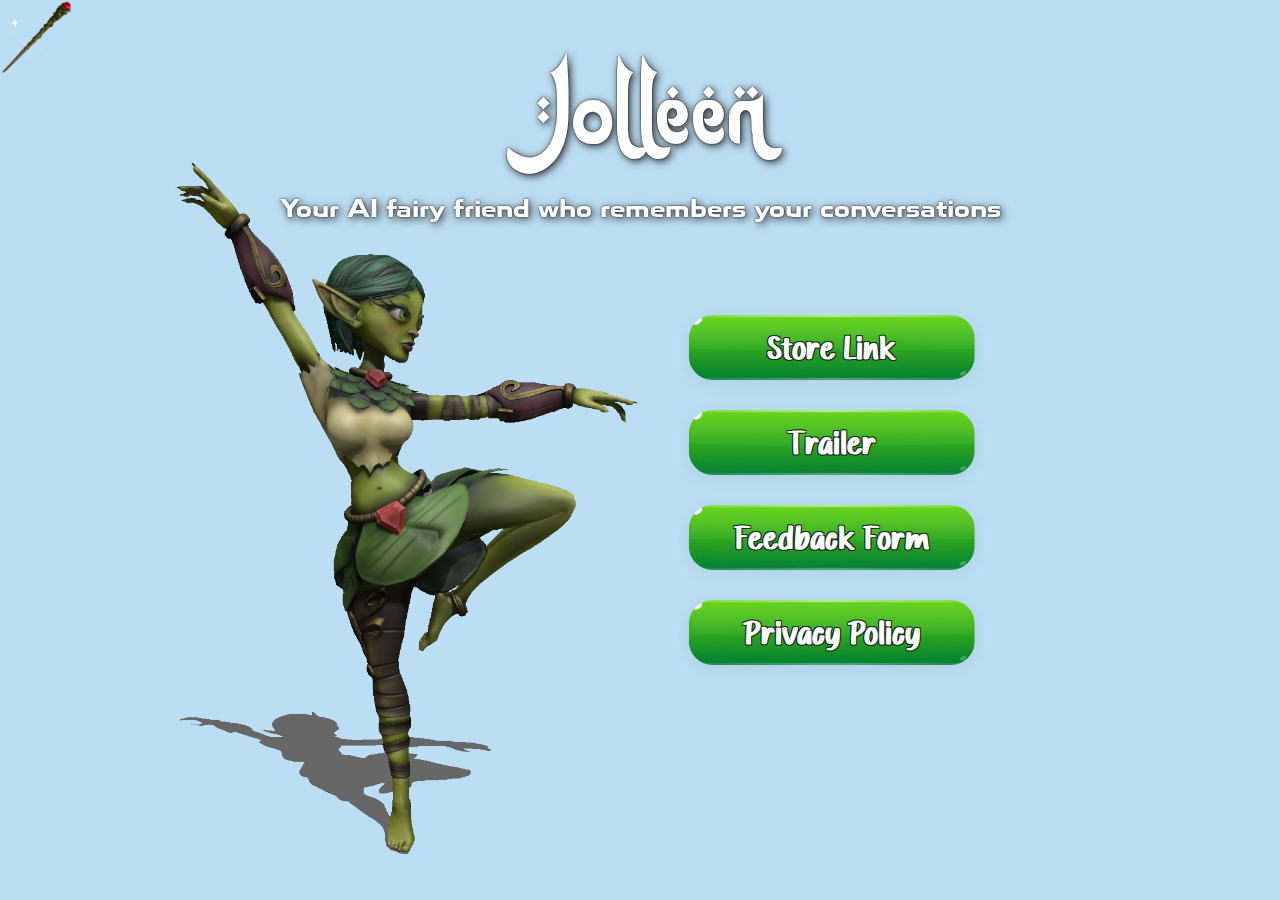
<file: index.html>
<!DOCTYPE html>
<html lang="en">
<head>
    <meta charset="UTF-8">
    <meta name="viewport" content="width=device-width, initial-scale=1.0">
    <title>Jolleen VR Game</title>
    <link rel="stylesheet" href="styles.css">
</head>
<body class="no-scroll">
    <div class="title-container">
        <div class="title-image">Jolleen</div>
        <div class="subtitle">Your AI fairy friend who remembers your conversations</div>
    </div>
    <picture>
      <source srcset="jolleen_laying.png" media="(max-width: 768px)">
      <img src="IMG_2712.PNG" alt="Character Clipart" class="character-clipart" />
    </picture>
    <img src="sparkles.gif" alt="Sparkles" class="sparkles-effect" />
    <img src="wand.png" alt="Custom Cursor" class="custom-cursor" style="display:none;" />
    <div class="button-container">
        <a href="https://vr.meta.me/s/20wYPuRqazY4Ppk" target="_blank" rel="noopener noreferrer" class="menu-link" style="text-decoration:none;">
            <div class="menu-button">
                <img src="JCGB-green_L_rounded_btn.png" alt="Store Link" class="menu-button-img" />
                <span class="menu-button-text">Store Link</span>
            </div>
        </a>
        <a href="https://youtu.be/n5tShGodNlQ" target="_blank" rel="noopener noreferrer" class="menu-link" style="text-decoration:none;">
            <div class="menu-button">
                <img src="JCGB-green_L_rounded_btn.png" alt="Trailer" class="menu-button-img" />
                <span class="menu-button-text">Trailer</span>
            </div>
        </a>
        <a href="https://forms.gle/CypVkYDoQDGKHsN66" target="_blank" rel="noopener noreferrer" class="menu-link" style="text-decoration:none;">
            <div class="menu-button">
                <img src="JCGB-green_L_rounded_btn.png" alt="Feedback Form" class="menu-button-img" />
                <span class="menu-button-text">Feedback Form</span>
            </div>
        </a>
        <a href="privacy.html" class="menu-link" style="text-decoration:none;">
            <div class="menu-button">
                <img src="JCGB-green_L_rounded_btn.png" alt="Privacy Policy" class="menu-button-img" />
                <span class="menu-button-text">Privacy Policy</span>
            </div>
        </a>
    </div>
    <script>
      // Preload audio
      const hoverSound = new Audio('hover-button.mp3');
      const clickSound = new Audio('click-button.mp3');
      hoverSound.volume = 0.5;
      clickSound.volume = 0.1;

      document.querySelectorAll('.menu-button').forEach(btn => {
        btn.addEventListener('mouseenter', () => {
          // Restart sound if already playing
          hoverSound.currentTime = 0;
          hoverSound.play();
        });
        btn.addEventListener('click', () => {
          clickSound.currentTime = 0;
          clickSound.play();
        });
      });
    </script>
    <script src="sparkles.js"></script>
    <script src="custom-cursor.js"></script>
</body>
</html>
</file>
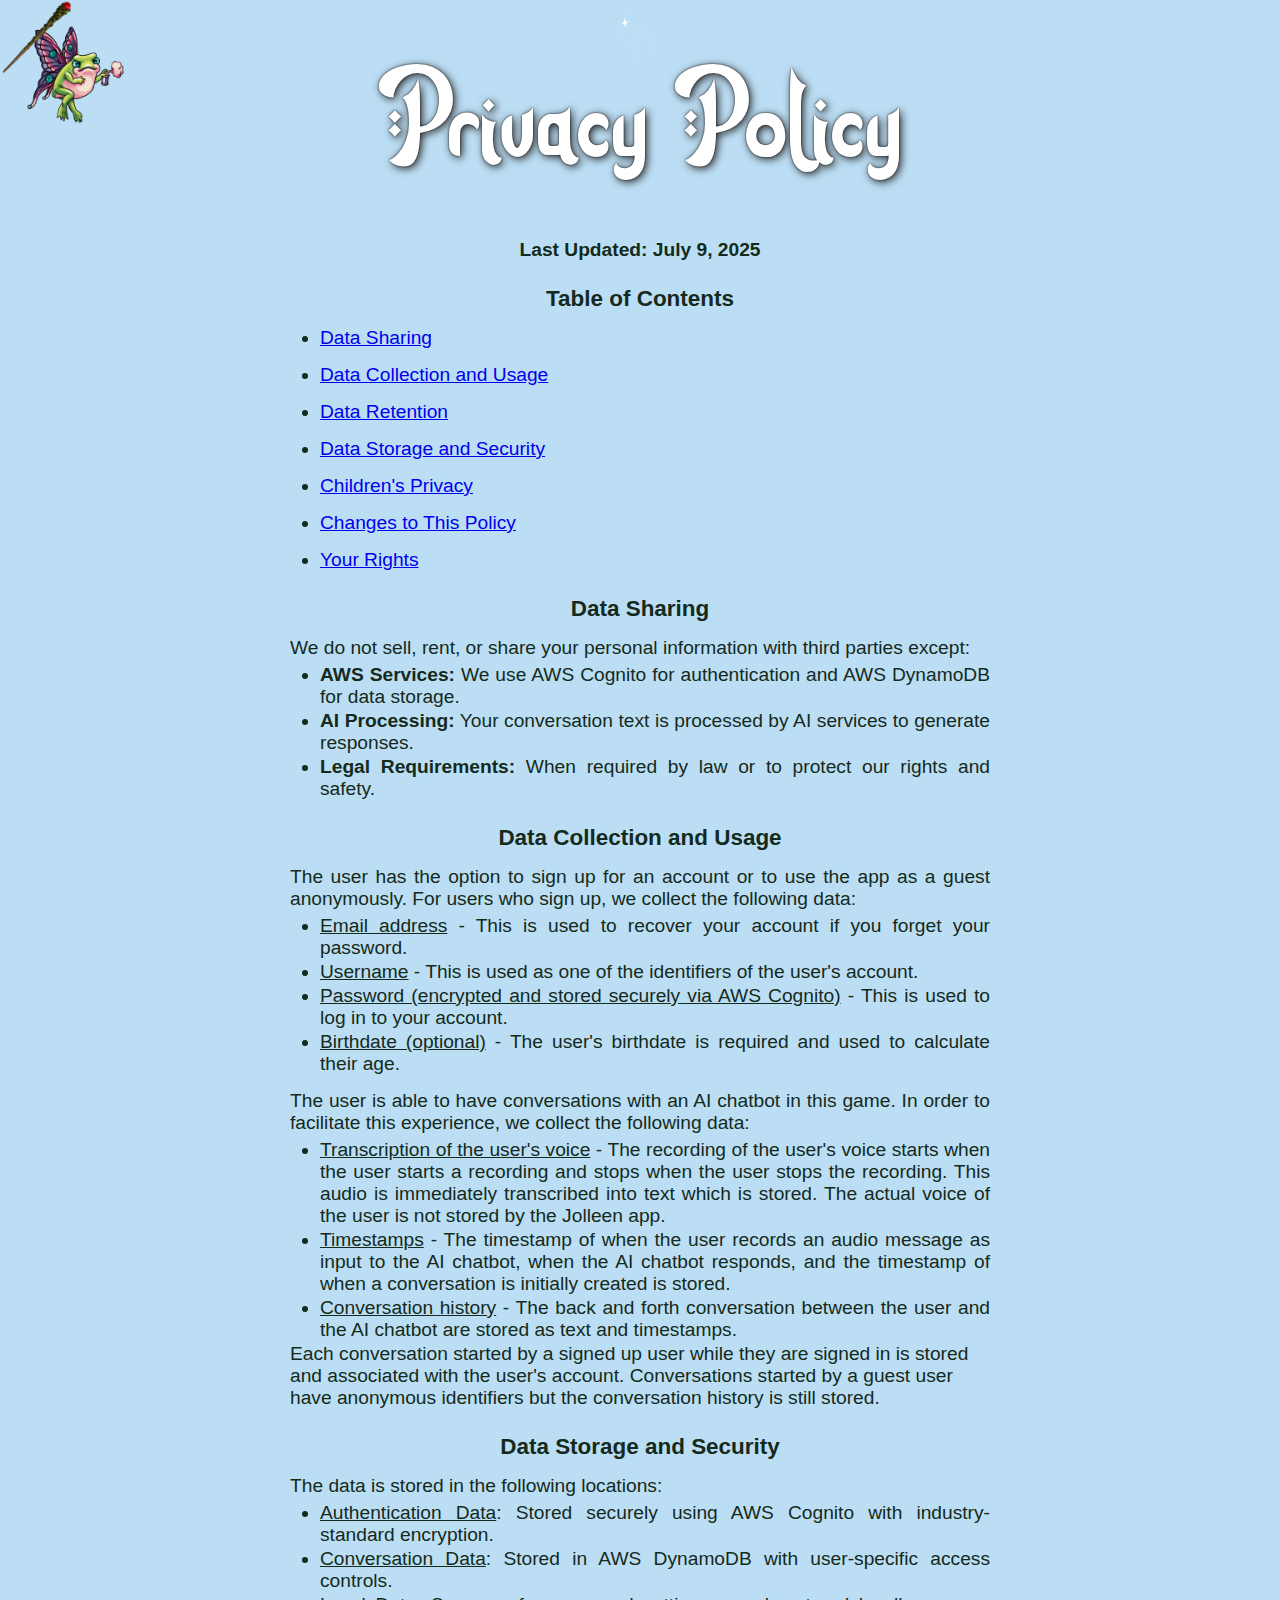
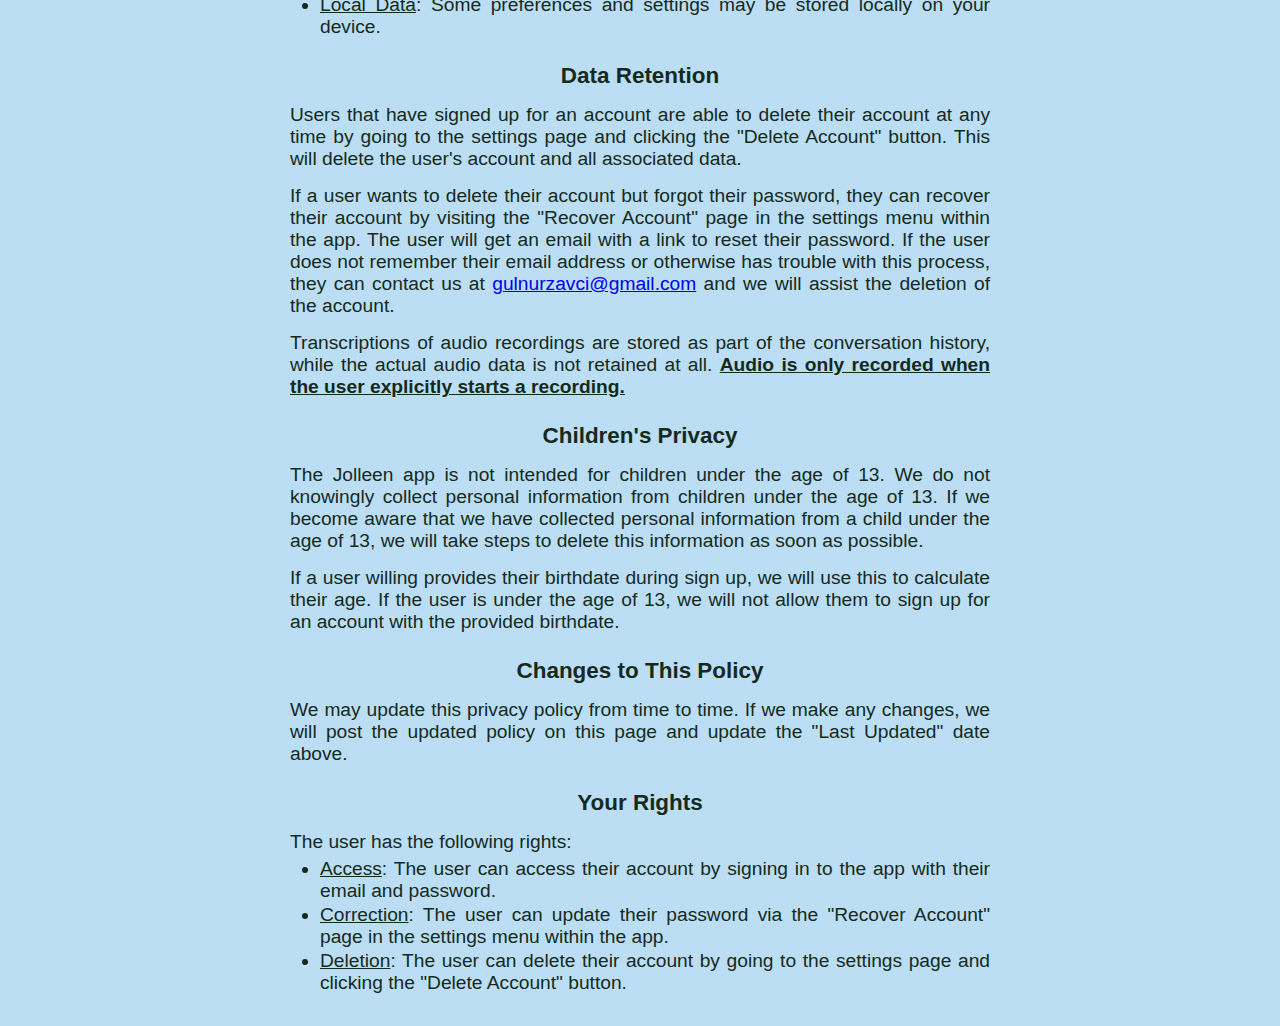
<file: privacy.html>
<!DOCTYPE html>
<html lang="en">
<head>
    <meta charset="UTF-8">
    <meta name="viewport" content="width=device-width, initial-scale=1.0">
    <title>Privacy Policy - Jolleen</title>
    <link rel="stylesheet" href="styles.css">
</head>
<body class="privacy-bg">
    <div class="privacy-wrapper">
        <div class="title-image">Privacy Policy</div>
        <img src="sparkles.gif" alt="Sparkles" class="sparkles-effect" />
        <a href="index.html" class="back-button" aria-label="Go back">
            <img src="fairy-frog.gif" alt="Back" />
        </a>
        <img src="wand.png" alt="Custom Cursor" class="custom-cursor" style="display:none;" />
        <script src="sparkles.js"></script>
        <script src="custom-cursor.js"></script>
        <div class="privacy-content">
            <h4>Last Updated: July 9, 2025</p>
            <h3>Table of Contents</h3>
            <ol>
                <li>
                    <a href="#data-sharing">
                        <p>Data Sharing</p>
                    </a>
                </li>
                <li>
                    <a href="#data-collection-and-usage">
                        <p>Data Collection and Usage</p>
                    </a>
                </li>
                <li>
                    <a href="#data-retention">
                        <p>Data Retention</p>
                    </a>
                </li>
                <li>
                    <a href="#data-storage-and-security">
                        <p>Data Storage and Security</p>
                    </a>
                </li>
                <li>
                    <a href="#childrens-privacy">
                        <p>Children's Privacy</p>
                    </a>
                </li>
                <li>
                    <a href="#changes-to-this-policy">
                        <p>Changes to This Policy</p>
                    </a>
                </li>
                <li>
                    <a href="#your-rights">
                        <p>Your Rights</p>
                    </a>
                </li>
            </ol>

            <h3 id="data-sharing">Data Sharing</h3>
            <p>We do not sell, rent, or share your personal information with third parties except:</p>
            <ul>
                <li><strong>AWS Services:</strong> We use AWS Cognito for authentication and AWS DynamoDB for data storage.</li>
                <li><strong>AI Processing:</strong> Your conversation text is processed by AI services to generate responses.</li>
                <li><strong>Legal Requirements:</strong> When required by law or to protect our rights and safety.</li>
            </ul>

            <h3 id="data-collection-and-usage">Data Collection and Usage</h3>

            <p>The user has the option to sign up for an account or to use the app as a guest anonymously. For users who sign up, we collect the following data:</p>
            <ul>
                <li><u>Email address</u> - This is used to recover your account if you forget your password.</li>
                <li><u>Username</u> - This is used as one of the identifiers of the user's account.</li>
                <li><u>Password (encrypted and stored securely via AWS Cognito)</u> - This is used to log in to your account.</li>
                <li><u>Birthdate (optional)</u> - The user's birthdate is required and used to calculate their age.</li>
            </ul>

            <p>The user is able to have conversations with an AI chatbot in this game. In order to facilitate this experience, we collect the following data:
                <ul>
                    <li><u>Transcription of the user's voice</u> - The recording of the user's voice starts when the user starts a recording and stops when the user stops the recording. This audio is immediately transcribed into text which is stored. The actual voice of the user is not stored by the Jolleen app.</li>
                    <li><u>Timestamps</u> - The timestamp of when the user records an audio message as input to the AI chatbot, when the AI chatbot responds, and the timestamp of when a conversation is initially created is stored.</li>
                    <li><u>Conversation history</u> - The back and forth conversation between the user and the AI chatbot are stored as text and timestamps.</li>
                </ul>
                Each conversation started by a signed up user while they are signed in is stored and associated with the user's account. Conversations started by a guest user have anonymous identifiers but the conversation history is still stored.
            </p>

            <h3 id="data-storage-and-security">Data Storage and Security</h3>
            <p>The data is stored in the following locations:</p>
            <ul>
                <li><u>Authentication Data</u>: Stored securely using AWS Cognito with industry-standard encryption.</li>
                <li><u>Conversation Data</u>: Stored in AWS DynamoDB with user-specific access controls.</li>
                <li><u>Local Data</u>: Some preferences and settings may be stored locally on your device.</li>
            </ul>

            <h3 id="data-retention">Data Retention</h3>
            <p>Users that have signed up for an account are able to delete their account at any time by going to the settings page and clicking the "Delete Account" button. This will delete the user's account and all associated data.</p>
            <p>If a user wants to delete their account but forgot their password, they can recover their account by visiting the "Recover Account" page in the settings menu within the app. The user will get an email with a link to reset their password. If the user does not remember their email address or otherwise has trouble with this process, they can contact us at <a href="mailto:gulnurzavci@gmail.com">gulnurzavci@gmail.com</a> and we will assist the deletion of the account.</p>
            <p>Transcriptions of audio recordings are stored as part of the conversation history, while the actual audio data is not retained at all. <u><b>Audio is only recorded when the user explicitly starts a recording.</b></u></p>

            <h3 id="childrens-privacy">Children's Privacy</h3>
            <p>The Jolleen app is not intended for children under the age of 13. We do not knowingly collect personal information from children under the age of 13. If we become aware that we have collected personal information from a child under the age of 13, we will take steps to delete this information as soon as possible.</p>
            <p>If a user willing provides their birthdate during sign up, we will use this to calculate their age. If the user is under the age of 13, we will not allow them to sign up for an account with the provided birthdate.</p>

            <h3 id="changes-to-this-policy">Changes to This Policy</h3>
            <p>We may update this privacy policy from time to time. If we make any changes, we will post the updated policy on this page and update the "Last Updated" date above.</p>

            <h3 id="your-rights">Your Rights</h3>
            <p>The user has the following rights:</p>
            <ul>
                <li><u>Access</u>: The user can access their account by signing in to the app with their email and password.</li>
                <li><u>Correction</u>: The user can update their password via the "Recover Account" page in the settings menu within the app.</li>
                <li><u>Deletion</u>: The user can delete their account by going to the settings page and clicking the "Delete Account" button.</li>
            </ul>
        </div>
    </div>
</body>
</html>
</file>
<file: styles.css>
@import url('color-palette.css');

/* CSS Custom Properties for easy positioning adjustment */
:root {
    /* Adjust these values to change button group position */
    --button-width: 200px;
    --button-height: 60px;
    --button-spacing: 10px;
    --button-border-radius: 8px;
    --button-font-size: 18px;
    --button-font-weight: 600;
}

.button-container {
    --button-group-left: 65%;
    --button-group-top: 55%;
    position: absolute;
    left: var(--button-group-left);
    top: var(--button-group-top);
    transform: translate(-50%, -50%);
    display: flex;
    flex-direction: column;
    gap: var(--button-spacing);
}

.character-clipart {
    --character-left: 30%;
    --character-top: 55%;
    position: absolute;
    left: var(--character-left);
    top: var(--character-top);
    transform: translate(-50%, -50%);
    width: 550px;
    height: auto;
    z-index: 1;
}

.title-container {
    --title-left: 50%;
    --title-top: 15%;
    position: absolute;
    left: var(--title-left);
    top: var(--title-top);
    transform: translate(-50%, -50%);
    z-index: 10;
    text-align: center;
    width: 100%;
}

.title-image {
    width: auto;
    height: auto;
    font-family: 'KetupatRamadhan', Arial, sans-serif;
    font-size: 6rem;
    color: #fff;
    text-align: center;
    text-shadow: 2px 2px 8px #222, 0 0 2px #000;
    background: none;
    border: none;
    padding: 0;
    margin-bottom: 10px;
}

.subtitle {
    font-family: 'Toxigenesis', Arial, sans-serif;
    font-size: 1.5rem;
    color: #fff;
    text-align: center;
    text-shadow: 2px 2px 8px #222, 0 0 2px #000;
    margin-top: 5px;
}

* {
    margin: 0;
    padding: 0;
    box-sizing: border-box;
}

body {
    font-family: 'Arial', sans-serif;
    background: var(--accent-blue);
    /* background: url('sky-gif.gif') center center / cover no-repeat fixed; */
    min-height: 100vh;
    position: relative;
    color: var(--primary-green-deep);
    cursor: url('wand.png') auto;
}

.no-scroll {
    overflow: hidden;
}

/*
.nav-button {
    width: var(--button-width);
    height: var(--button-height);
    background-color: var(--accent-yellow);
    color: var(--primary-green-deep);
    border: none;
    border-radius: var(--button-border-radius);
    font-size: var(--button-font-size);
    font-weight: var(--button-font-weight);
    cursor: pointer;
    transition: all 0.3s ease;
    box-shadow: 0 4px 15px rgba(20, 42, 28, 0.08);
}

.nav-button:hover {
    background-color: #ffe066;
    color: var(--primary-green);
}
*/

.nav-button {
    width: var(--button-width);
    height: var(--button-height);
    background: url('JCGB-yellow_M_rounded_btn.png') center center / cover no-repeat;
    color: var(--primary-green-deep);
    border: none;
    border-radius: var(--button-border-radius);
    font-size: var(--button-font-size);
    font-weight: var(--button-font-weight);
    cursor: pointer;
    transition: all 0.3s ease;
    box-shadow: 0 4px 15px rgba(20, 42, 28, 0.08);
    display: flex;
    align-items: center;
    justify-content: center;
    text-align: center;
    background-color: transparent;
}

.nav-button:hover {
    filter: brightness(1.1);
    color: var(--primary-green);
}

/* Accent example (for future use) */
.accent {
    color: var(--accent-red);
}

/* Light background example (for future use) */
.light-bg {
    background: var(--accent-blue);
    color: var(--primary-green-deep);
}

.privacy-bg {
    background: var(--accent-blue);
    min-height: 100vh;
}

.privacy-wrapper {
    display: flex;
    flex-direction: column;
    align-items: center;
    justify-content: flex-start;
    min-height: 100vh;
    width: 100%;
    position: relative;
}
.privacy-wrapper .title-image {
    position: static;
    transform: none;
    margin-top: 60px;
    margin-bottom: 32px;
    width: auto;
    white-space: nowrap;
}
.privacy-content {
    margin-bottom: 30px;
    max-width: 700px;
    font-size: 1.2rem;
    color: var(--primary-green-deep);
}
.privacy-content p {
    margin-top: 15px;
    text-align: justify;
}
.privacy-content ul {
    margin-top: 5px;
    text-align: justify;
}
.privacy-content li {
    margin-top: 2px;
    margin-bottom: 2px;
    list-style-type: disc;
    margin-left: 30px;
    text-align: justify;
}

.privacy-content h4 {
    margin-top: 10px;
    text-align: center;
}
.privacy-content h3 {
    margin-top: 25px;
    text-align: center;
}

.privacy-wrapper,
.privacy-content,
.privacy-content h3,
.privacy-content h4 {
    font-family: 'Quicksand', Arial, sans-serif;
}


/* Mobile responsive design */
@media (max-width: 768px) {
    .button-container {
        --button-group-left: 50%;
        --button-group-top: 45%;
        max-height: 80vh;
        overflow-y: auto;
        --button-width: 140px;
        --button-height: 42px;
        --button-spacing: 8px;
        --button-font-size: 1.1rem;
    }
    .character-clipart {
        position: absolute;
        left: 50%;
        bottom: 12%;
        top: auto;
        transform: translateX(-50%);
        width: 98vw;
        max-width: 520px;
        min-width: 220px;
        height: auto;
        z-index: 1;
    }
    :root {
        --button-width: 160px;
        --button-height: 50px;
        --button-spacing: 15px;
        --button-font-size: 16px;
    }
    .title-container {
        --title-left: 50%;
        --title-top: 12%;
        width: 100%;
        text-align: center;
    }
    
    .title-image {
        width: auto;
        font-size: 3.2rem;
        margin-bottom: 5px;
    }
    
    .subtitle {
        font-size: 1rem;
        margin-top: 2px;
        width: 100%;
        max-width: 90vw;
        text-align: center;
        margin-left: auto;
        margin-right: auto;
    }
    
    /* Privacy Policy Mobile Styles */
    .privacy-wrapper {
        padding: 0 20px;
        margin-top: 20px;
    }
    
    .privacy-wrapper .title-image {
        font-size: 2.5rem;
        margin-top: 40px;
        margin-bottom: 20px;
        white-space: normal;
        line-height: 1.2;
    }
    
    .privacy-content {
        max-width: 100%;
        font-size: 1rem;
        line-height: 1.6;
        padding: 0 10px;
    }
    
    .privacy-content h3 {
        font-size: 1.4rem;
        margin-top: 30px;
        margin-bottom: 15px;
        text-align: left;
        color: var(--primary-green-deep);
    }
    
    .privacy-content h4 {
        font-size: 1.1rem;
        margin-top: 15px;
        margin-bottom: 10px;
        text-align: center;
    }
    
    .privacy-content p {
        margin-top: 12px;
        margin-bottom: 12px;
        text-align: left;
        line-height: 1.6;
    }
    
    .privacy-content ul {
        margin-top: 8px;
        margin-bottom: 15px;
        text-align: left;
    }
    
    .privacy-content li {
        margin-top: 6px;
        margin-bottom: 6px;
        margin-left: 20px;
        text-align: left;
        line-height: 1.5;
    }
    
    .privacy-content ol {
        margin-top: 15px;
        margin-bottom: 20px;
        padding-left: 20px;
    }
    
    .privacy-content ol li {
        margin-top: 8px;
        margin-bottom: 8px;
        margin-left: 0;
        line-height: 1.5;
    }
    
    .privacy-content ol li a {
        text-decoration: none;
        color: var(--primary-green);
        font-weight: 500;
    }
    
    .privacy-content ol li a:hover {
        color: var(--primary-green-dark);
        text-decoration: underline;
    }
    
    .privacy-content ol li p {
        margin: 0;
        display: inline;
    }
    
    /* Back button mobile positioning */
    .back-button {
        top: 15px;
        left: 15px;
    }
    
    .back-button img {
        width: 60px;
    }

    .menu-button .menu-button-text {
        font-size: 1.4rem !important;
    }
}

/* Tablet responsive design */
@media (min-width: 769px) and (max-width: 1024px) {
    .button-container {
        --button-width: 180px;
        --button-height: 55px;
        --button-spacing: 18px;
    }
    
    /* Privacy Policy Tablet Styles */
    .privacy-wrapper {
        padding: 0 40px;
    }
    
    .privacy-wrapper .title-image {
        font-size: 3rem;
        margin-top: 50px;
        margin-bottom: 30px;
    }
    
    .privacy-content {
        max-width: 800px;
        font-size: 1.1rem;
        line-height: 1.7;
    }
    
    .privacy-content h3 {
        font-size: 1.6rem;
        margin-top: 35px;
        margin-bottom: 20px;
    }
    
    .privacy-content h4 {
        font-size: 1.2rem;
        margin-top: 20px;
        margin-bottom: 15px;
    }
    
    .privacy-content p {
        margin-top: 15px;
        margin-bottom: 15px;
    }
    
    .privacy-content li {
        margin-top: 8px;
        margin-bottom: 8px;
        margin-left: 25px;
    }
    
    .privacy-content ol li {
        margin-top: 10px;
        margin-bottom: 10px;
    }
}

.menu-button {
    position: relative;
    width: auto;
    height: 65px;
    margin: 0 auto;
    display: flex;
    align-items: center;
    justify-content: center;
    cursor: pointer;
    margin-bottom: var(--button-spacing);
    transition: transform 0.15s cubic-bezier(.4,2,.6,1), filter 0.15s;
}

.menu-button:hover {
    transform: scale(1.05);
    filter: brightness(1.1) contrast(1.1);
    /* No box-shadow or background change on hover */
}

.menu-button:active {
    transform: scale(0.97);
    filter: brightness(0.95) contrast(1.1);
    /* No box-shadow or background change on active */
}

.menu-button-img {
    width: 100%;
    height: 100%;
    display: block;
    border-radius: 24px;
    box-shadow: 0 4px 15px rgba(20, 42, 28, 0.08);
}

.menu-button-text {
    font-family: 'BorderWall', Arial, sans-serif;
    font-size: 2rem;
    font-weight: bold;
    text-align: center;
    width: 90%;
    pointer-events: none;
    color: white;
    position: absolute;
    top: 50%;
    left: 50%;
    transform: translate(-50%, -50%);
    text-shadow:
        -1px -1px 0 var(--primary-green-deep),
         1px -1px 0 var(--primary-green-deep),
        -1px  1px 0 var(--primary-green-deep),
         1px  1px 0 var(--primary-green-deep);
}

.menu-link {
    display: block;
    margin-bottom: var(--button-spacing);
}
.menu-link:last-child {
    margin-bottom: 0;
}

@font-face {
    font-family: 'BorderWall';
    src: url('BorderWall-OG55o.otf') format('opentype');
    font-weight: normal;
    font-style: normal;
}

@font-face {
    font-family: 'KetupatRamadhan';
    src: url('KetupatRamadhan-K7v2l.ttf') format('truetype');
    font-weight: normal;
    font-style: normal;
}

@font-face {
    font-family: 'Toxigenesis';
    src: url('toxigenesis.rg-bold.otf') format('opentype');
    font-weight: bold;
    font-style: normal;
}

.sparkles-effect {
    width: 60px;
    height: auto;
    pointer-events: none;
    z-index: 5;
    position: fixed;
}

.back-button {
    position: fixed;
    top: 25px;
    left: 25px;
    z-index: 100;
    display: inline-block;
    cursor: pointer;
    transition: transform 0.15s;
}
.back-button img {
    width: 100px;
    height: auto;
    display: block;
    background: transparent;
}
.back-button:hover {
    transform: scale(1.1) rotate(-8deg);
}

.custom-cursor {
    position: fixed;
    left: 0;
    top: 0;
    width: 75px;
    height: 75px;
    pointer-events: none;
    z-index: 9999;
    transition: transform 0.15s;
    will-change: transform;
}
.custom-cursor.rotated {
    transform: rotate(30deg);
}
</file>
